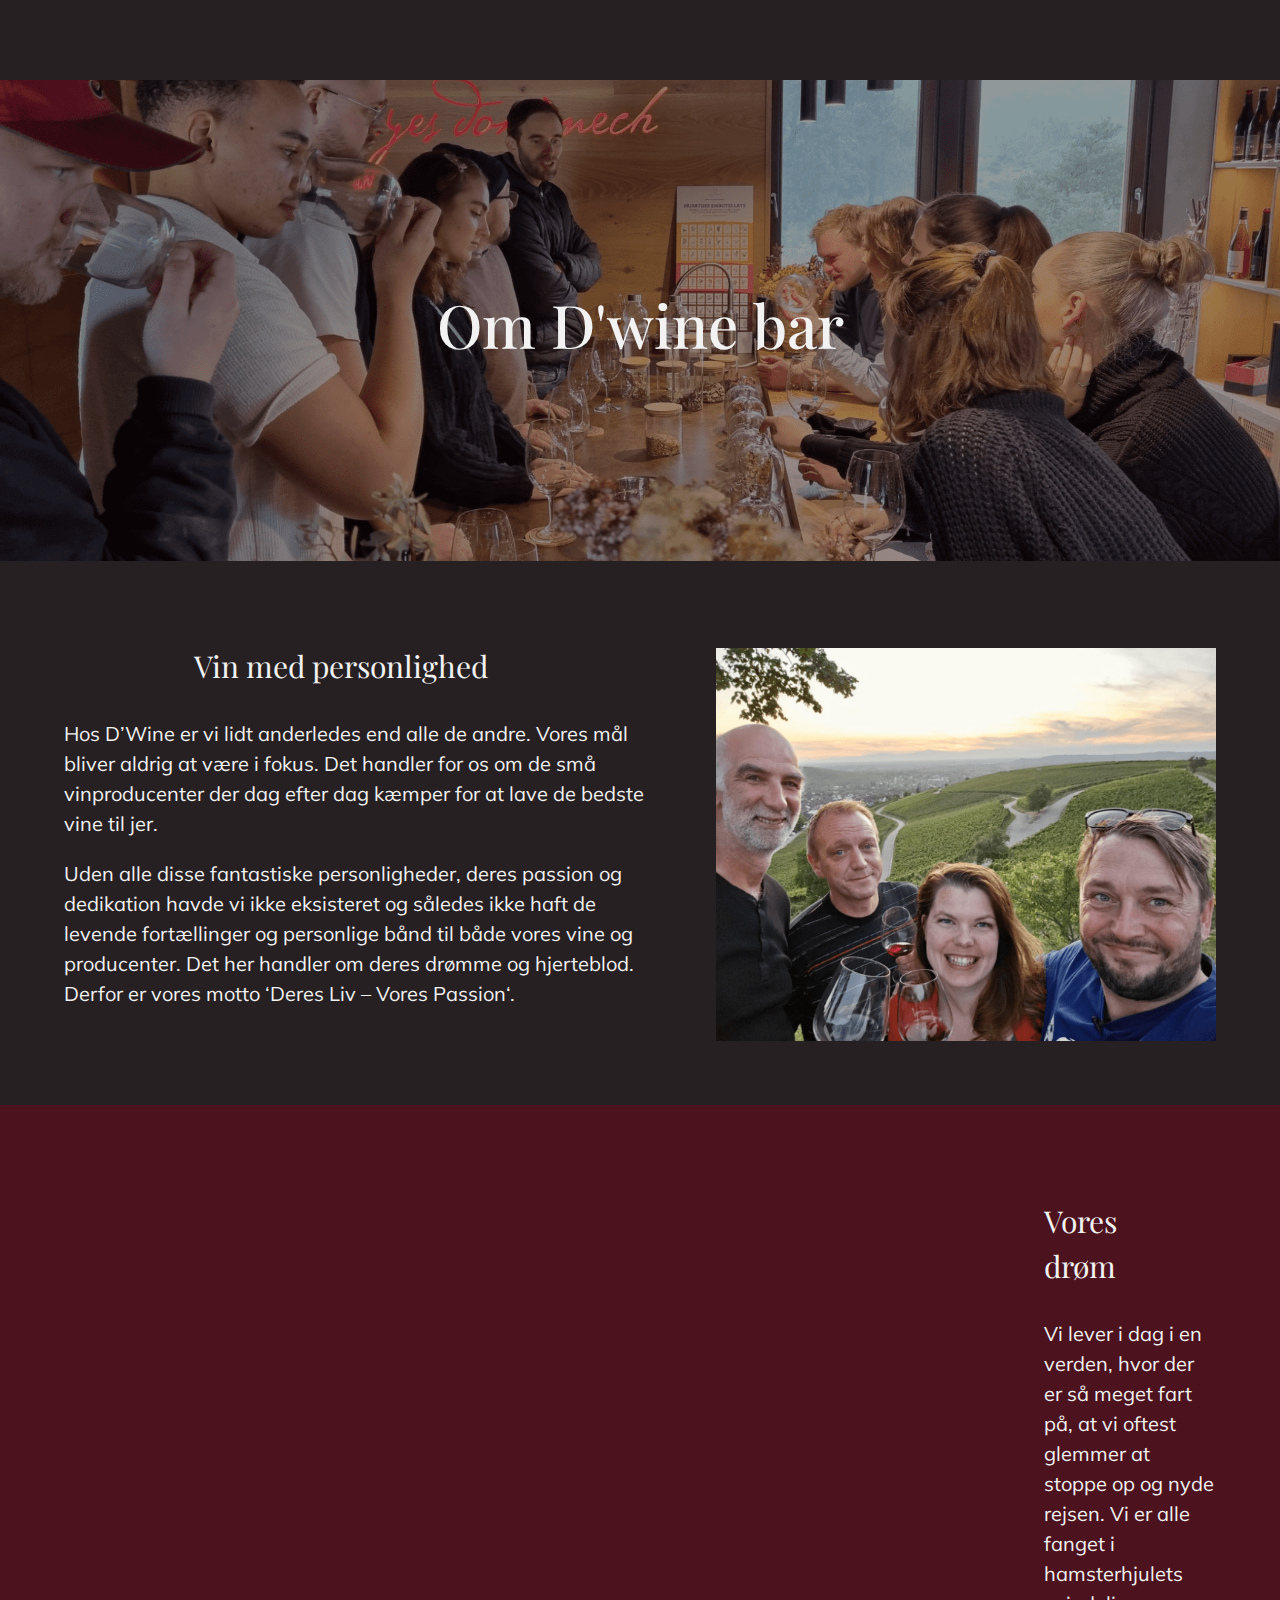
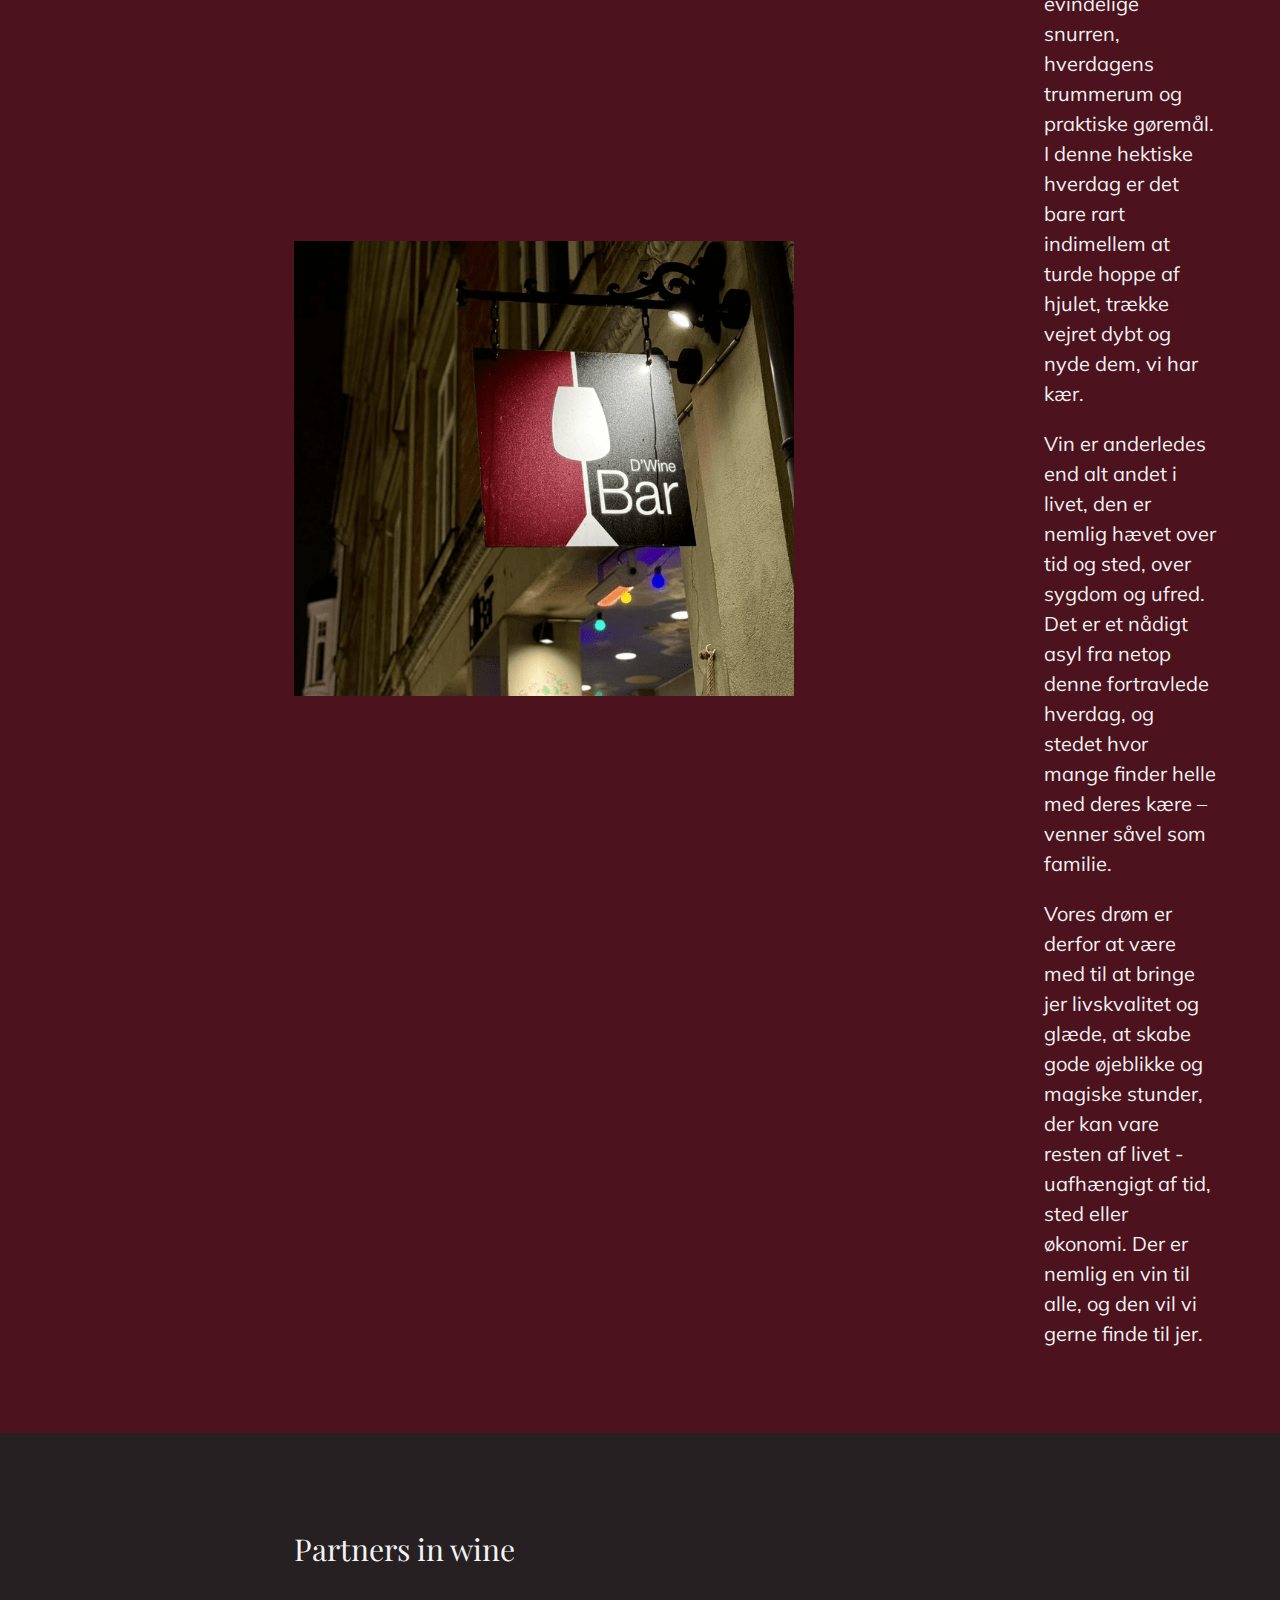
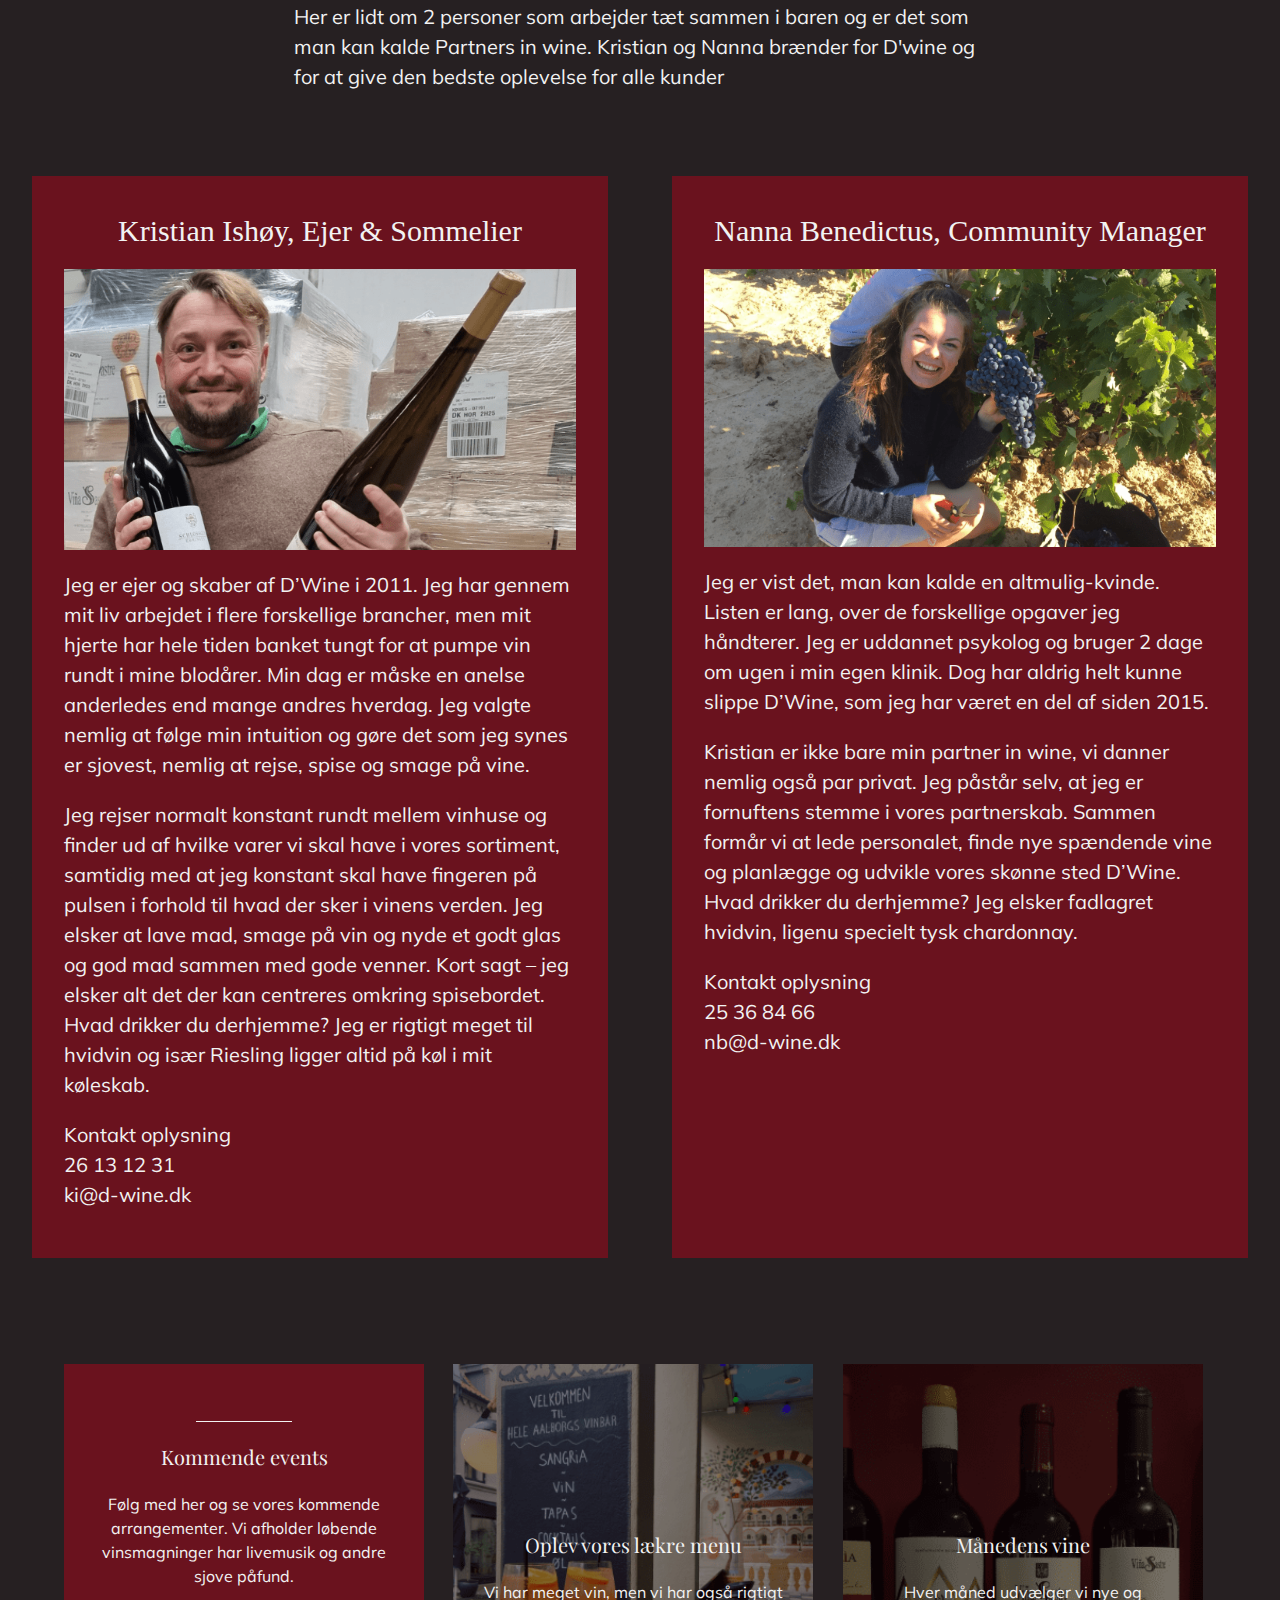
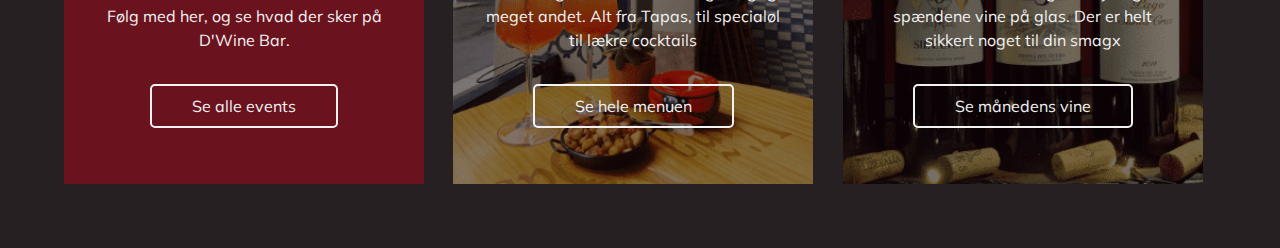
<file: HTML/voresIdentitet.html>
<!DOCTYPE html>
<html lang="en">
  <head>
    <meta charset="UTF-8" />
    <meta name="viewport" content="width=device-width, initial-scale=1.0" />
    <title>Document</title>
    <link rel="stylesheet" href="../Assets/CSS/globalStyle.css" />
    <link rel="stylesheet" href="../Assets/CSS/voresIdentitet.css" />
    <script src="../Assets/JS/app.js" defer></script>
  </head>
  <body>
    <!-- <header></header> -->
    <main>
      <section class="herosectionVoresIdentitet">
        <picture>
          <source
            media="(min-width:1024px )"
            srcset="../Assets/Img/desktop_img/om_Dwine/hero.png"
          />
          <source
            media="(min-width:300px )"
            srcset="../Assets/Img/mobil_img/om_Dwine/hero.png"
          />
          <img src="" alt="../Assets/Img/mobil_img/om_Dwine/hero.png" />
        </picture>
        <div class="heroTitleVoresIntitet">
          <h1>Om D'wine bar</h1>
        </div>
      </section>
      <section class="vinMedPersonlighedSection identitetDesktop">
        <div>
          <h3 class="voresIdentitetMobile identitetH3">Vin med personlighed</h3>
          <p class="identitetContent">
            Hos D’Wine er vi lidt anderledes end alle de andre. Vores mål bliver
            aldrig at være i fokus. Det handler for os om de små vinproducenter
            der dag efter dag kæmper for at lave de bedste vine til jer. 
          </p>
          <p class="identitetContent">
            Uden alle disse fantastiske personligheder, deres passion og
            dedikation havde vi ikke eksisteret og således ikke haft de levende
            fortællinger og personlige bånd til både vores vine og producenter.
            Det her handler om deres drømme og hjerteblod. Derfor er vores motto
            ‘Deres Liv – Vores Passion‘.
          </p>
        </div>
        <picture>
          <source
            media="(min-width:1024px )"
            srcset="../Assets/Img/desktop_img/om_Dwine/billede1.png"
          />
          <source
            media="(min-width:300px )"
            srcset="../Assets/Img/mobil_img/om_Dwine/billede1.png"
          />
          <img
            class="voresIdentitetImages"
            src=""
            alt="../Assets/Img/mobil_img/om_Dwine/billede1.png"
          />
        </picture>
      </section>
      <section class="voresdroem ">
        <div class="voresDroemContent identitetDesktopFlex">
          <div>
            <h3 class="voresIdentitetMobile identitetVoresDroem">Vores drøm</h3>
          <p class="identitetVoresDroem">
            Vi lever i dag i en verden, hvor der er så meget fart på, at vi
            oftest glemmer at stoppe op og nyde rejsen. Vi er alle fanget i
            hamsterhjulets evindelige snurren, hverdagens trummerum og praktiske
            gøremål. I denne hektiske hverdag er det bare rart indimellem at
            turde hoppe af hjulet, trække vejret dybt og nyde dem, vi har kær. 
          </p>
          <p class="identitetVoresDroem">
            Vin er anderledes end alt andet i livet, den er nemlig hævet over
            tid og sted, over sygdom og ufred. Det er et nådigt asyl fra netop
            denne fortravlede hverdag, og stedet hvor mange finder helle med
            deres kære – venner såvel som familie.   
          </p>
          <p class="identitetVoresDroem">
            Vores drøm er derfor at være med til at bringe jer livskvalitet og
            glæde, at skabe gode øjeblikke og magiske stunder, der kan vare
            resten af livet -uafhængigt af tid, sted eller økonomi. Der er
            nemlig en vin til alle, og den vil vi gerne finde til jer.
          </p>
          </div>
        
          <picture class="voresIdentitetMobile">
            <source
              media="(min-width:1024px )"
              srcset="../Assets/Img/desktop_img/om_Dwine/billede2.png"
            />
            <source
              media="(min-width:300px )"
              srcset="../Assets/Img/mobil_img/om_Dwine/billede2.png"
            />
            <img
              class="voresIdentitetImages voresIdentitetDesktopImage2"
              src=""
              alt="../Assets/Img/mobil_img/om_Dwine/billede2.png"
            />
          </picture>
        </div>
      </section>
      <section class="partnersInWineSection">
        <div class="partnersInWineContent">
          <h3 class="voresIdentitetMobile">Partners in wine</h3>
          <p class="voresIdentitetMobile">
            Her er lidt om 2 personer som arbejder tæt sammen i baren og er det
            som man kan kalde Partners in wine. Kristian og Nanna brænder for
            D'wine og for at give den bedste oplevelse for alle kunder
          </p>
        </div>
        <div class="partnersInWineCardsSection">
          <article class="partnersInWineCards">
          <h4 class="partnersInWineTitle">Kristian Ishøy, Ejer & Sommelier</h4>
          <picture>
            <source
              media="(min-width:1024px )"
              srcset="../Assets/Img/desktop_img/om_Dwine/kristian.png"
            />
            <source
              media="(min-width:300px )"
              srcset="../Assets/Img/mobil_img/om_Dwine/billede3.png"
            />
            <img
              class="voresIdentitetImages"
              src=""
              alt="../Assets/Img/mobil_img/om_Dwine/billede3.png"
            />
          </picture>
          <p>
            Jeg er ejer og skaber af D’Wine i 2011. Jeg har gennem mit liv
            arbejdet i flere forskellige brancher, men mit hjerte har hele tiden
            banket tungt for at pumpe vin rundt i mine blodårer. Min dag er
            måske en anelse anderledes end mange andres hverdag. Jeg valgte
            nemlig at følge min intuition og gøre det som jeg synes er sjovest,
            nemlig at rejse, spise og smage på vine.
          </p>
          <p>
            Jeg rejser normalt konstant rundt mellem vinhuse og finder ud af
            hvilke varer vi skal have i vores sortiment, samtidig med at jeg
            konstant skal have fingeren på pulsen i forhold til hvad der sker i
            vinens verden. Jeg elsker at lave mad, smage på vin og nyde et godt
            glas og god mad sammen med gode venner. Kort sagt – jeg elsker alt
            det der kan centreres omkring spisebordet. Hvad drikker du
            derhjemme? Jeg er rigtigt meget til hvidvin og især Riesling ligger
            altid på køl i mit køleskab.
          </p>
          <ul>
            <li>Kontakt oplysning</li>
            <li>26 13 12 31</li>
            <li>ki@d-wine.dk</li>
          </ul>
        </article>
        <article class="partnersInWineCards card2marginBottom">
          <h4 class="partnersInWineTitle">
            Nanna Benedictus, Community Manager
          </h4>
          <picture>
            <source
              media="(min-width:1024px )"
              srcset="../Assets/Img/desktop_img/om_Dwine/nanna.png"
            />
            <source
              media="(min-width:300px )"
              srcset="../Assets/Img/mobil_img/om_Dwine/billede4.png"
            />
            <img
              class="voresIdentitetImages"
              src=""
              alt="../Assets/Img/mobil_img/om_Dwine/billede4.png"
            />
          </picture>
          <p>
            Jeg er vist det, man kan kalde en altmulig-kvinde. Listen er lang,
            over de forskellige opgaver jeg håndterer. Jeg er uddannet psykolog
            og bruger 2 dage om ugen i min egen klinik. Dog har aldrig helt
            kunne slippe D’Wine, som jeg har været en del af siden 2015.
            </p>
            <p>Kristian er ikke bare min partner in wine, vi danner nemlig også par
            privat. Jeg påstår selv, at jeg er fornuftens stemme i vores
            partnerskab. Sammen formår vi at lede personalet, finde nye
            spændende vine og planlægge og udvikle vores skønne sted D’Wine.
            Hvad drikker du derhjemme? Jeg elsker fadlagret hvidvin, ligenu
            specielt tysk chardonnay. </p>
          <ul>
            <li>Kontakt oplysning</li>
            <li>25 36 84 66</li>
            <li>nb@d-wine.dk</li>
          </ul>
        </article>
        </div>
        
      </section>
      <section class="entryPoints">
        <div class="mainCard cards">
          <div class="cardContent">
            <hr class="entrypointLine" />
            <h3 class="entryTitle">Kommende events</h3>
            <p class="entryContent">
              Følg med her og se vores kommende arrangementer. Vi afholder
              løbende vinsmagninger har livemusik og andre sjove påfund.
            </p>
            <p class="entryContent">Følg med her, og se hvad der sker på D'Wine Bar.</p>
            <button class="eventsBtn whiteBtn">
              <a href="#"></a>Se alle events
            </button>
          </div>
        </div>
        <div class="firstSubCard cards">
          <div class="cardContent">
            <h3 class="entryTitle">Oplev vores lækre menu</h3>
            <p class="entryContent">
              Vi har meget vin, men vi har også rigtigt meget andet. Alt fra
              Tapas, til specialøl til lækre cocktails
            </p>
            <button class="eventsBtn whiteBtn">
              <a href="#"></a>Se hele menuen
            </button>
          </div>
        </div>
        <div class="secondSubCard cards">
          <div class="cardContent">
            <h3 class="entryTitle">Månedens vine</h3>
            <p class="entryContent">
              Hver måned udvælger vi nye og spændene vine på glas. Der er helt
              sikkert noget til din smagx
            </p>
            <button class="eventsBtn whiteBtn">
              <a href="#"></a>Se månedens vine
            </button>
          </div>
        </div>
      </section>
    </main>
    <footer></footer>
  </body>
</html>
</file>
<file: Assets/CSS/globalStyle.css>
/* font */
@import url('https://fonts.googleapis.com/css2?family=Playfair+Display:ital,wght@0,400..900;1,400..900&display=swap');
@import url('https://fonts.googleapis.com/css2?family=Mulish:ital,wght@0,200..1000;1,200..1000&display=swap');

h1{
font-family: "Playfair Display", serif;
font-weight:500;
font-size: 32px;
color: #F2F2F2;
}

h2{
font-family: "Playfair Display", serif;
font-weight:400;
font-size: 24px;
color: #F2F2F2;

}

h3{
font-family: "Playfair Display", serif;
font-weight:400;
font-size: 20px;
color: #F2F2F2;

}

p{
font-family: "Mulish", sans-serif;
font-weight:400;
font-size: 16px;
color: #F2F2F2;
}


/* Knapper */

/* gradient */
a{
    font-family: "Mulish", sans-serif;
    text-decoration: none;
    color: var(--text);
}
.gradientBtn{
    font-family: "Mulish", sans-serif;
    background:linear-gradient(var(--background), var(--background)) padding-box,
    linear-gradient(#D97264, #F25D6A) border-box;
    color: var(--text);
    /* font-size: 14px; */
    border-radius: 5px;
    padding: 10px 40px;
    border: 2.5px solid transparent;
    display: inline-block;
    margin-top: 1rem;
    cursor: pointer;
    
}
.gradientBtn a{
    font-size: 14px;
}

.gradientBtn:hover{
    background-image: linear-gradient(to right,#f18475 0%, #F25D6A 20%, #e96b5a 90%, #ff7e6d 100%);
    color: white;
}
/* event knap */
.eventsBtn{
    font-family: "Mulish", sans-serif;
    cursor: pointer;
    color: var(--text);
    font-size: 16px;
    border-radius: 5px;
    padding: 10px 40px;
    border: 2.5px solid var(--text);
    margin: 1rem;
    background-color: transparent;
    display: inline-block;
}

.eventsBtn:hover{
    background-color: var(--text);
    color: var(--background);
}
/* ------------ */

/* hr styling */

hr{
    width: 20%;
    border: 0;
    height: 1px;
    background-color: var(--icon);
    margin: 0;
}
.introIcon{
    margin: 2rem;
    margin-bottom: 6rem;
    display: flex;
    align-items: center;
    justify-content: center;
}
.hrIcon{
    margin: 0 2rem;
}
/* entry pooints */
.cards{
    margin-top: 10px;
    padding: 40px 30px 40px 30px;
    max-width: 360px;
    height: 420px;
    text-align: center;
    background-repeat: no-repeat;
    background-size: cover;
    background-position: center;
    display: flex;
    align-items: flex-end;
    justify-content: center; 
}


@media(min-width: 1024px){
    
    h1{
        font-family: "Playfair Display", serif;
        font-weight:500;
        font-size: 60px;
        color: #F2F2F2;
        }
 
      h2{
        font-family: "Playfair Display", serif;
        font-weight:400;
        font-size: 45px;
        color: #F2F2F2;
        }
 
      h3{
        font-family: "Playfair Display", serif;
        font-weight:400;
        font-size: 30px;
        color: #F2F2F2;
        }
 
      p{
        font-family: "Mulish", sans-serif;
        font-weight:400;
        font-size: 20px;
        color: #F2F2F2;
        }

      /* .gradientBtn a{
        font-size: 60px;
    } */
    
        .btnFont .gradientBtn{
            font-size: 60px;
        }
}

*,
*::before,
*::after{
    box-sizing: border-box;
}


:root{
    --stdPadding: 0px;
    --stdMargin: 0px;
    --icon:#B2857F;
    --rosé:#FF8574;
    --ultraDarkRed:#4C121E;
    --darkRed:#6A121E;
    --red:#9C121E;
    --footerBlack:#110106;
    --background:#262022;
    --text: #F2F2F2;
}


body{
    margin: 0;
    padding: 0;
    line-height: 1.5;
    background-color: var(--background); 

}

  
  /* link styling */
  a:link {
      color:#F2F2F2 ;
      background-color: transparent;
      text-decoration: none;
    }
  
    a:visited {
      color: #F2F2F2;
      background-color: transparent;
      text-decoration: none;
    }
  
    a:hover {
      color: var(--red);
      background-color: transparent;
      text-decoration: none;
    }
  
    /* nav styling */
  header{
      background-color: var(--ultraDarkRed);
      min-height: 80px;
      width: 100%;
      position: fixed;
      top: 0;
      z-index: 999;
  }
  
  li{
      list-style: none;
      font-family: "Mulish", sans-serif;
      font-size: 15px;
  }
  
  .navbar{
      display: flex;
      justify-content: space-between;
      align-items: center;
      padding: 1rem 1rem;
      
  }
  
  .navbar img{
      display: flex;
      justify-content: center;
      align-items: center;
  }
  
  .navMenu{
      display: flex;
      justify-content: space-between;
      align-items: center;
      gap: 2rem;
      padding-right: 2rem;
  }
  
  .burgerMenu{
      display: none;
      cursor:pointer;
  }
  
  .bar{
   display: block;
   width: 25px;
  height: 3px;
  margin: 5px auto;
  transition: all 0.4s ease-in-out;
  background-color:#F2F2F2 ;
  }
  
  .navbar ul li{
      position: relative;
  }
  
  .navbar ul li ul.dropDown li{
      display: block;
  }
  
  .navbar ul li ul.dropDown{
      width: 130%;
      background-color: var(--ultraDarkRed);
      position: absolute;
      z-index: 999;
      padding:0;
      display: none;
  }
  
  .navbar ul li ul.dropDown li{
      padding-top:0.5rem ;
      margin: 1rem;
  }
  
  .navbar ul li:hover ul.dropDown{
      display: block;
  }

  
  
  
  @media(max-width: 1220px){
      .burgerMenu{
          display: block;
      }
      .burgerMenu.active .bar:nth-child(2){
          opacity: 0;
      }
      .burgerMenu.active .bar:nth-child(1){
          transform:translateY(8px) rotate(45deg) ;
      }
      .burgerMenu.active .bar:nth-child(3){
          transform:translateY(-8px) rotate(-45deg) ;
      }
  
      .navMenu{
          position: fixed;
          right: -100%;
          top: 70px;
          gap: 0;
          flex-direction: column;
          background-color: var(--ultraDarkRed);
          width: 100%;
          text-align: center;
          transition: 0.3s;
          justify-content: start;
          gap: 20px;
          height: calc(100vh - 80px);
      }
  
      .navItem{
          margin: 1rem 0;
      }
  
      .navMenu.active{
          right: 0;
          background-color: var(--ultraDarkRed);
          margin-top: 1rem;
          z-index: 1000;
          overflow-y: auto;
      }

    .navbar ul li ul.dropDown{
        width: auto;
        background-color: var(--ultraDarkRed);
        position:unset;
        padding:0;
        display:block;
    }

    .navbar ul li ul.dropDown li{
        margin-top: 50px;
    }

   #navArrangementer{
        color: #4C121E !important;
      
    }

    .navMenu li:nth-of-type(2){
        margin-bottom: -5rem;
    }

  }

  
  
  /* footer styling */
  
  footer{
      background-color: var(--footerBlack);
  }
  
  footer h3{
      padding-top: 2rem;
      text-align: center;
  }
  
  .mail, .mobile, .location{
      display: flex;
      flex-direction: row;
      gap: 2rem;
      margin-bottom: 2rem;
      justify-content: center;
  }
  
  .socialIcons{
      display: flex;
      align-items: center;
      justify-content: center;
      flex-direction: row;
      gap: 1rem;
  }
  
  
  .aabningstider{
      display: flex;
      align-items: center;
      justify-content: center;
      flex-direction: row;
      gap: 1rem;
      text-align: center;
      gap: 2rem;
  }

  @media(min-width: 768px){
    .mail, .mobile, .location{
        justify-content: center;
    }

  }
  
  @media(min-width: 1024px){
     footer{
      display: flex;
      justify-content:space-around;
     } 
  
     .navbar img{
      width: 100%;
      max-width: 80%;
      height: auto;
  }

  footer p{
    font-size: 16px;
  }

  .mail, .mobile, .location{
    justify-content: flex-start;
  }

  .socialIcons img:hover{
    scale: 1.2;
  }
     
  }
</file>
<file: Assets/CSS/voresIdentitet.css>
.herosectionVoresIdentitet{
    width: 100%;
    height: auto;
    position: relative;
    margin-top: 6rem;
}
 
.herosectionVoresIdentitet img{
    width: 100%;
}
 
.heroTitleVoresIntitet{
    text-align: center;
    position: absolute;
    top: 50%;
    left: 50%;
    transform: translate(-50%, -50%);
}
 
.voresIdentitetMobileTitle{
    text-align: center;
}
.voresdroem{
    background-color: var(--ultraDarkRed);
}
.vinMedPersonlighedSection, .voresDroemContent{
    padding: 10%;
}
.voresIdentitetImages{
    max-width: 100%;
    margin-top: 1rem;
    margin-left: auto;
    margin-right: auto;
    display: block;  
}
.partnersInWineContent{
    padding: 10%;
    padding-bottom: 0;
}
.partnersInWineCards{
    background-color: var(--darkRed);
    padding: 10%;
    margin: 10%;
    margin-top: 0;
}

.partnersInWineTitle{
    font-size: 20px;
    color:#F2F2F2;
    font-weight: 400;
    text-align: center;
    margin: 0;
}
ul{
    color: #F2F2F2;
    padding: 0;
}
/*Progressiv disclosure (entry points)*/
.entryPoints{
    background-color: var(--background);
    padding: 10%;
    display: flex;
    flex-direction: column;
    align-items: center;
}
.mainCard{
    background-color: var(--darkRed);
}
.entrypointLine{
    width: 6rem;
    background-color: var(--text);
    margin: 1rem auto;
}
.firstSubCard{
    background-image: url(../Img/mobil_img/focused_Entry_Points/menu.png);
}
.secondSubCard{
    background-image: url(../Img/mobil_img/focused_Entry_Points/maanedens_Vine.png);
}
.cards{
    margin-top: 10px;
    padding: 40px 30px 40px 30px;
    max-width: 360px;
    height: 420px;
    text-align: center;
    background-repeat: no-repeat;
    background-size: cover;
    background-position: center;
    display: flex;
    align-items: flex-end;
    justify-content: center;
}
.eventsBtn{
    font-family: "Mulish", sans-serif;
    cursor: pointer;
    color: #F2F2F2;
    font-size: 16px;
    border-radius: 5px;
    padding: 10px 40px;
    border: 2.5px solid #F2F2F2;
    margin: 1rem;
    background-color: transparent;
    display: inline-block;
}
.eventsBtn:hover{
    background-color: #F2F2F2;
    color: var(--background);
}
/* ---- */
 
 
@media screen and (min-width: 1024px){
    .voresIdentitetMobile{
        margin-left: 20%;
        margin-right: 20%;
    }
 
.vinMedPersonlighedSection, .voresDroemContent,
.partnersInWineContent{
     padding: 5%;
}
.partnersInWineCards{
    margin: 5%;
    margin-top: 0;
    padding: 5%;
}

.partnersInWineCardsSection{
    display: grid;
    grid-template-columns: 1fr 1fr;
}
.identitetDesktop{
     display: grid;
     grid-template-columns: 1fr 500px;
     align-items: center;
}
 
.identitetH3{
    text-align: start;
    margin-top: 0;
}
.identitetContent{
    margin-right: 10%;
}
.identitetDesktopFlex{
    display: flex;
    flex-direction: row-reverse;
    align-items: center;
}
.voresIdentitetDesktopImage2{
    max-width: 500px;
    margin: 0;
    position: relative;
    top: 7%;
}
.identitetVoresDroem{
    text-align: start;
    margin-left: 10%;
}
.partnersInWineTitle{
    font-size: 30px;
}
.partnersInWineCards li{
    font-size: 20px;
}

.herosectionVoresIdentitet{
    margin-top: 5rem;
}

.entryPoints{
    display: grid;
    grid-template-columns: auto auto auto;
    gap: 1rem;
    padding: 5%;
}
.entryTitle{
    font-size: 20px;
}
.entryContent{
    font-size: 16px;
}
}
</file>
